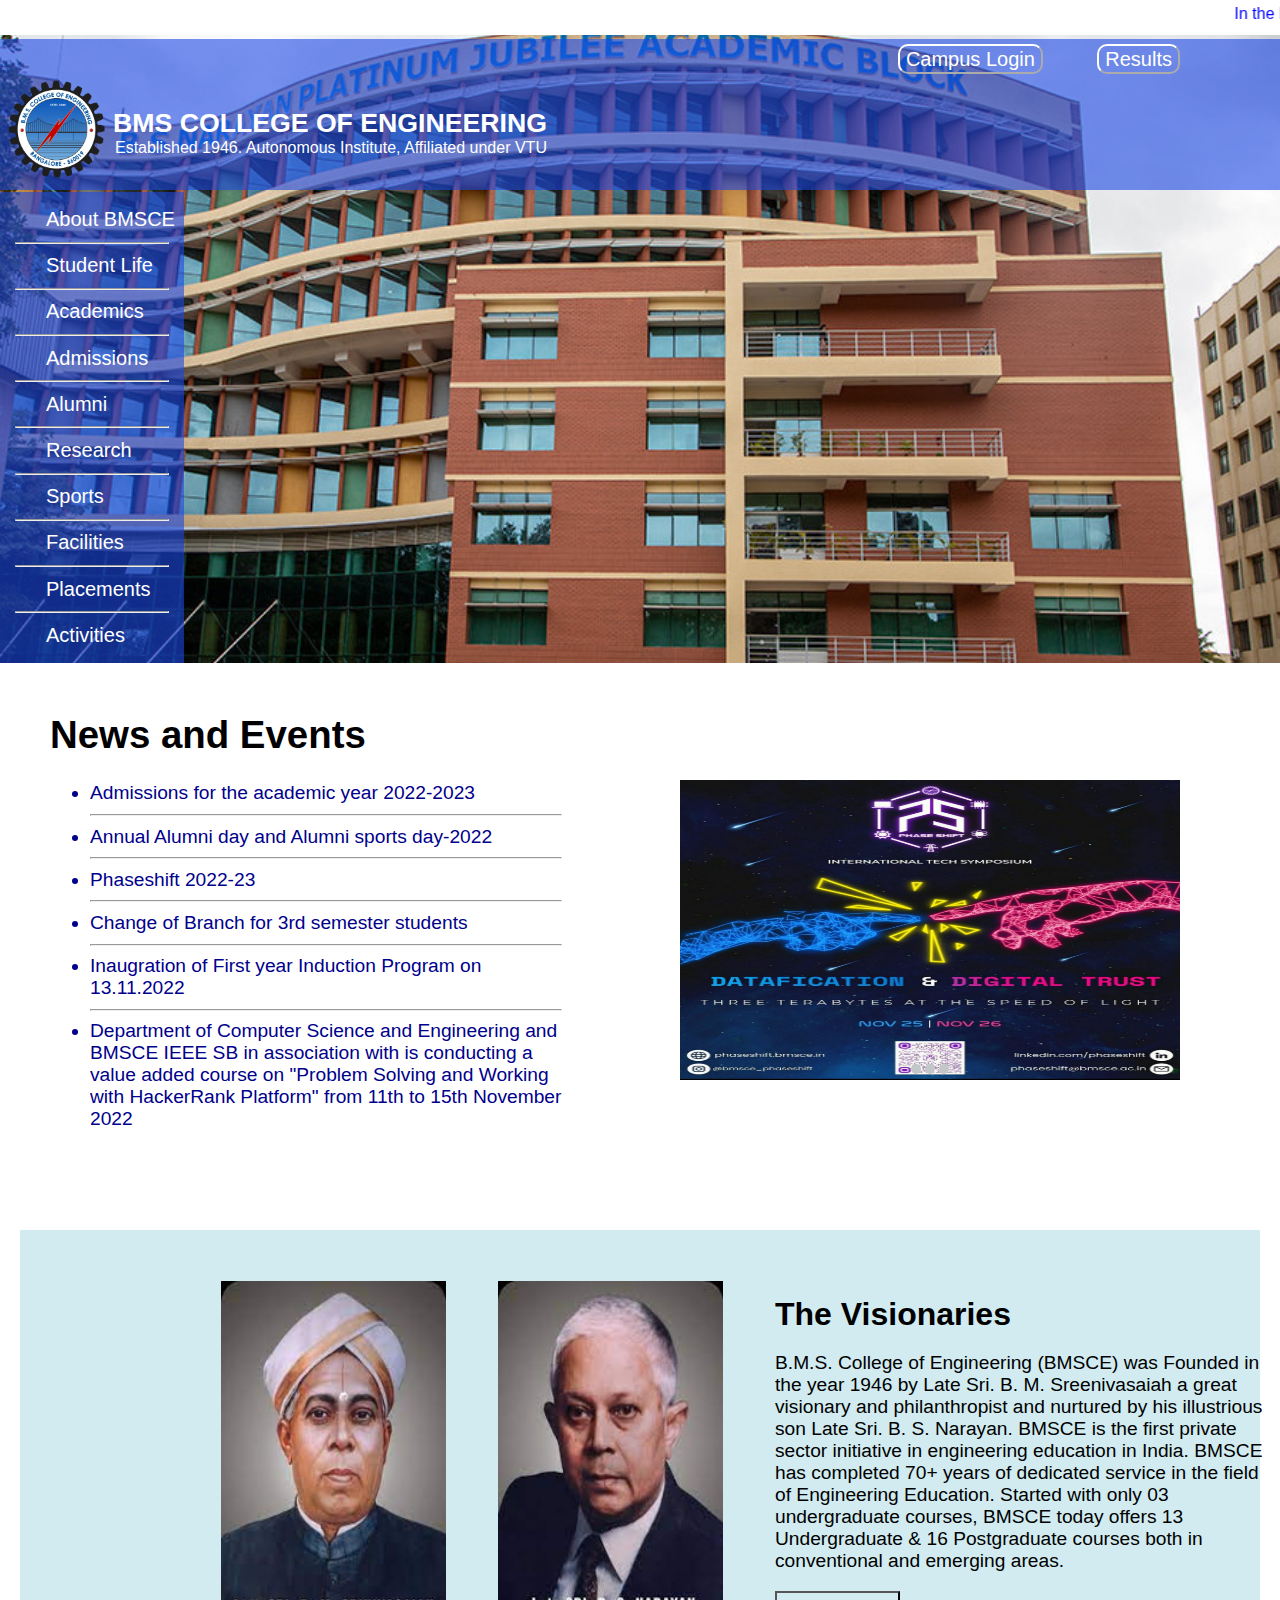
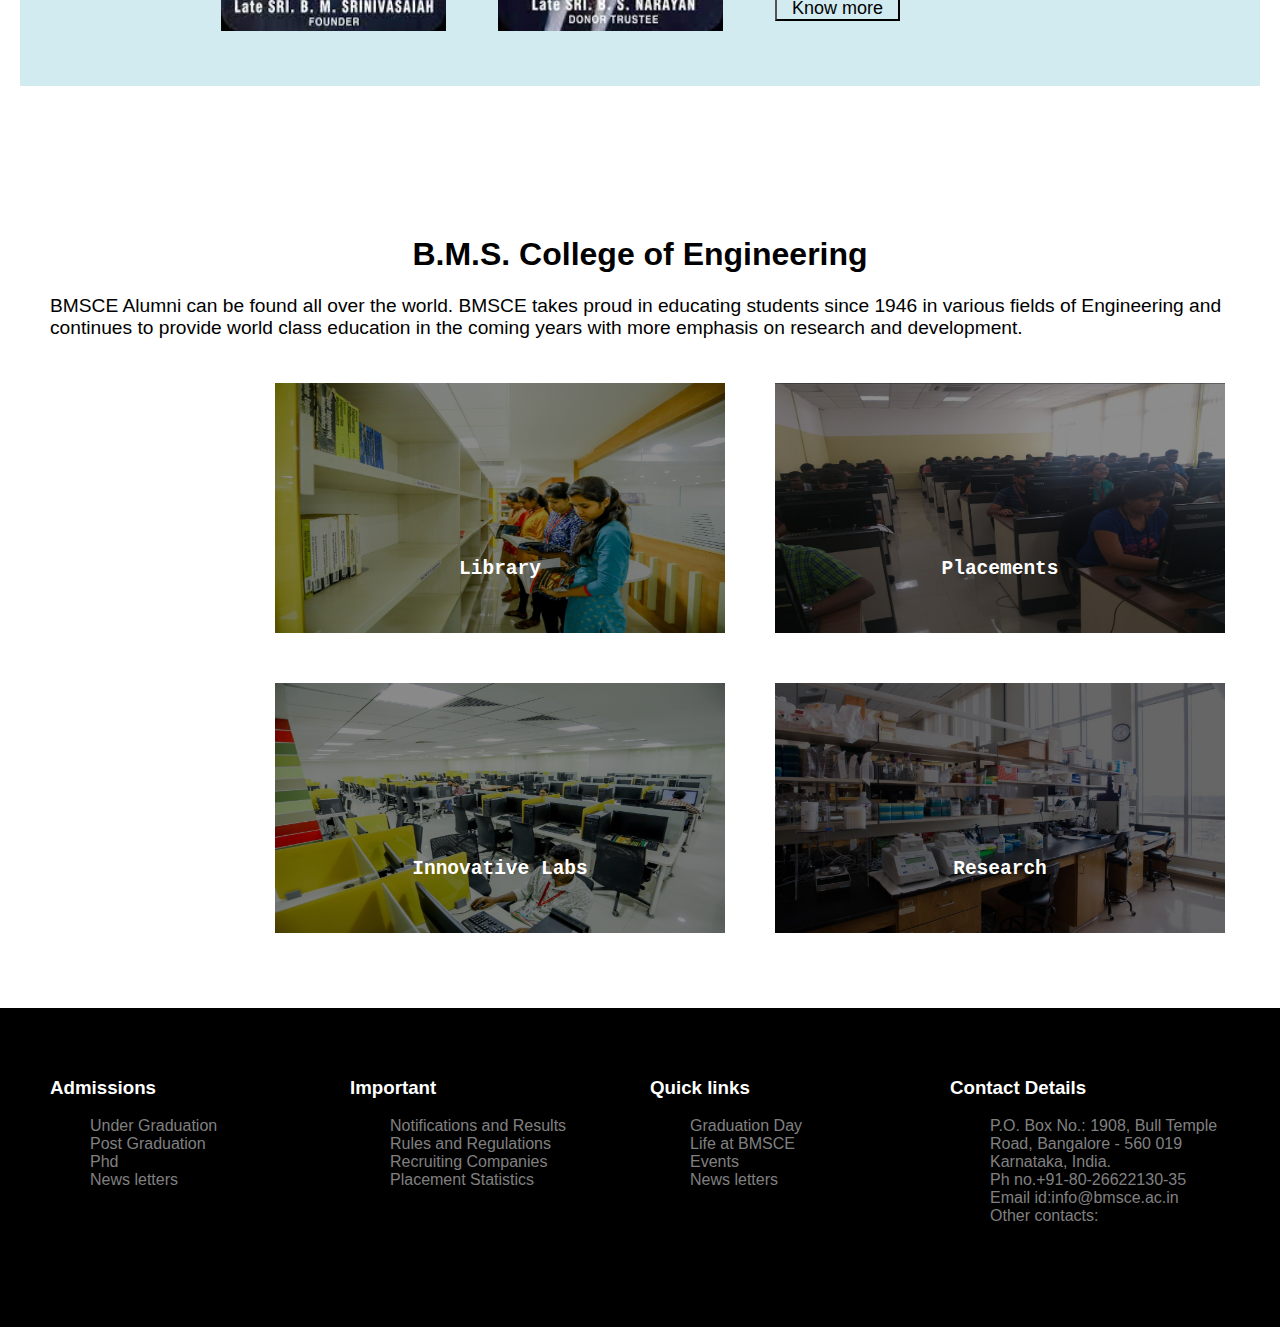
<file: index.html>
<!DOCTYPE html>
<html lang="en">

<head>
    <meta charset="UTF-8">
    <meta http-equiv="X-UA-Compatible" content="IE=edge">
    <meta name="viewport" content="width=device-width, initial-scale=1.0">
    <title>BMSCE</title>
    <link rel="stylesheet" href="home.css" />
    <link rel="icon" href="logo.png">
    <style>
        body {
            font-family: "Poppins", sans-serif;
            margin: 0;
            overflow-x: hidden;
        }
        a
        {
            color: black;
        }
    </style>
</head>

<body>
    <div class="main">
        <marquee style=" color:blue;height: 25px; width:100%;margin: 0px; background-color: white; padding: 5px;">In the
            National Institutional Ranking Framework(NIRF 2022) the Institution is
            ranked 83rd among top Engineering colleges in the country</marquee>
        <div class="logo">
           <a href="login.html"><button class="btn" type="button"> Campus Login</button></a> 
            <button class="btn" type="button" style="margin-right: 100px;">Results</button>

            <table cellspacing="5px">
                <tr>
                    <td>
                        <img src="logo.png" width="100px" height="100px" />
                    </td>
                    <td>
                        <b style="font-size:20pt ;">BMS COLLEGE OF ENGINEERING</b> <br />
                        Established 1946. Autonomous Institute, Affiliated under VTU
                    </td>
                </tr>
            </table>
        </div>
        <div class="navi">
            <div class="dropdown">
                <button class="drop">
                    About BMSCE
                </button>
                <div class="dropdown-content">
                    <a href="#">Governing Details</a>
                    <a href="#">Staff Details</a>
                    <a href="#">Executive Council</a>
                    <a href="#">Administration</a>
                    <a href="#">E Governance</a>
                    <a href="#">Governing Body</a>
                </div>
            </div>

            <hr />
            <div class="dropdown">
                <button class="drop">
                    Student Life
                </button>
                <div class="dropdown-content">
                    <a href="#">Clubs</a>
                    <a href="#">Co-curricular activities</a>
                    <a href="#">Hostel</a>
                </div>
            </div>
            <hr />
            <div class="dropdown">
                <button class="drop">
                    Academics
                </button>
                <div class="dropdown-content">
                    <a href="#">Computer Science and Engineering</a>
                    <a href="#">Information Science and Engineering</a>
                    <a href="#">Mechanical Engineering</a>
                    <a href="#">Civil Engineering</a>
                    <a href="#">Electrical and Electronics Engineering</a>
                    <a href="#">Electronics and Communication Engineering</a>
                    <a href="#">Machine Learning</a>
                    <a href="#">Chemical Engineering</a>
                </div>
            </div>
            <hr />
            <div class="dropdown">
                <button class="drop">
                    Admissions
                </button>
                <div class="dropdown-content">
                    <a href="instruct.html">Under graduate</a>
                    <a href="#">Post graduate</a>
                    <a href="#">Diploma</a>
                </div>
            </div>
            <hr />
            <div class="dropdown">
                <button class="drop">
                    Alumni
                </button>
                <div class="dropdown-content">
                    <a href="#">Network</a>
                    <a href="#">Achievements</a>
                </div>
            </div>
            <hr />
            <div class="dropdown">
                <button class="drop">
                    Research
                </button>
                <div class="dropdown-content">
                    <a href="#">R & D</a>
                    <a href="#">Staff</a>
                    <a href="#">Journal Publications</a>
                </div>
            </div>
            <hr />
            <div class="dropdown">
                <button class="drop">
                    Sports
                </button>
                <div class="dropdown-content">
                    <a href="#">Staff</a>
                    <a href="#">Achievements</a>
                    <a href="#">Events</a>
                </div>
            </div>
            <hr />
            <div class="dropdown">
                <button class="drop">
                    Facilities
                </button>
                <div class="dropdown-content">
                    <a href="#">Library</a>
                    <a href="#">Data centre</a>
                    <a href="#">Hospital</a>
                    <a href="https://krishn-maloo.github.io/weblabporj/">Hostel</a>
                    <a href="#">Counselling centre</a>
                </div>
            </div>
            <hr />
            <div class="dropdown">
                <button class="drop">
                    Placements
                </button>
                <div class="dropdown-content">
                    <a href="#">About</a>
                    <a href="#">Placement Training</a>
                    <a href="#">Placement Achivements</a>
                    <a href="#">Recruting Companies</a>
                    <a href="#">Gallery</a>
                    <a href="#">Statistics</a>
                </div>
            </div>
            <hr />
            <div class="dropdown">
                <button class="drop">
                    Activities

                </button>
                <div class="dropdown-content">
                    <a href="#">NSS</a>
                    <a href="#">NCC</a>
                    <a href="#">BMSCE IEEE</a>
                    <a href="#">Educational Videos</a>
                    <a href="#">Phase Shift</a>
                    <a href="#">UTSAV</a>
                </div>
            </div>
        </div>

    </div>
    <div class="news">
        <h1>News and Events</h1>
        <ul style="color:darkblue;">
            <li>
                <a href="instruct.html" class="links">
                    Admissions for the academic year 2022-2023
                </a>
                <hr />
            </li>
            <li>
                <a class="links">
                    Annual Alumni day and Alumni sports day-2022
                </a>
                <hr />
            </li>
            <li>
                <a href="https://phaseshift.bmsce.in" class="links">
                    Phaseshift 2022-23
                </a>
                <hr />
            </li>
            <li>
                <a class="links">
                    Change of Branch for 3rd semester students
                </a>
                <hr />
            </li>
            <li>
                <a class="links">
                    Inaugration of First year Induction Program on 13.11.2022
                </a>
                <hr />
            </li>
            <li>
                <a class="links">
                    Department of Computer Science and Engineering and BMSCE IEEE SB in association with is conducting a
                    value
                    added course on "Problem Solving and Working with HackerRank Platform" from 11th to 15th November
                    2022
                </a>

            </li>
        </ul>
    </div>
    
    <div class="slider">
        <span id="slide-1"></span>
        <span id="slide-2"></span>
        <span id="slide-3"></span>
        <div class="image-container">
          <img src="img3.jpeg" class="slide" width="500" height="300" />
          <img src="img2.jpeg" class="slide" width="500" height="300" />
          <img src="img1.jpeg" class="slide" width="500" height="300" />
        </div>
        <div class="buttons">
          <a href="#slide-1"></a>
          <a href="#slide-2"></a>
          <a href="#slide-3"></a>
        </div>
      </div>
  
    <div class="vision">
        <table cellspacing="50" class="tvision">
            <tr>
                <td>
                    <img src="download.jpg" height="350px" width="225px" />
                </td>
                <td>
                    <img src="bsn.jpg" height="350px" width="225px" />

                </td>
                <td>
                    <b style="font-size:xx-large ;">The Visionaries</b>
                    <p style="font-size: larger; width:500px; ">
                        B.M.S. College of Engineering (BMSCE) was Founded in the year 1946 by Late Sri. B. M.
                        Sreenivasaiah a great
                        visionary and philanthropist and nurtured by his illustrious son Late Sri. B. S. Narayan. BMSCE
                        is the first
                        private sector initiative in engineering education in India. BMSCE has completed 70+ years of
                        dedicated service
                        in the field of Engineering Education. Started with only 03 undergraduate courses, BMSCE today
                        offers 13
                        Undergraduate & 16 Postgraduate courses both in conventional and emerging areas.
                    </p>
                    <button
                        style="background-color: transparent; width: 125px; height: 30px; padding: 5px; font-size: large;">Know
                        more</button>
                </td>
            </tr>
        </table>

    </div>
    <div class="menu">
        <h1 style="text-align:center ;">
            B.M.S. College of Engineering
        </h1>
        <p style="font-size:larger ;">
            BMSCE Alumni can be found all over the world. BMSCE takes proud in educating students since 1946 in various
            fields of Engineering and continues to provide world class education in the coming years with more emphasis
            on research and development.
        </p>
        <div class="wrap">

            <div id="lib" class="tabs">
                    <h2>Library</h2>
            </div>

            <div id="place" class="tabs">
                <h2>Placements</h2>
            </div>
            <div id="lab" class="tabs">
                <h2>
                    Innovative Labs
                </h2>
            </div>
            <div id="research" class="tabs">
                <h2>
                    Research
                </h2>
            </div>
        </div>

    </div>
    <footer class="foot">
        <div>
            <h3>Admissions</h3>
            <ul class="nobull">
                <li>
                    Under Graduation
                </li>
                <li>
                    Post Graduation
                </li>
                <li>
                    Phd
                </li>
                <li>
                    News letters
                </li>
            </ul>
        </div>
        <div>
            <h3>Important</h3>
            <ul class="nobull">
                <li>
                    Notifications and Results
                </li>
                <li>
                    Rules and Regulations
                </li>
                <li>
                    Recruiting Companies
                </li>
                <li>
                    Placement Statistics
                </li>
            </ul>
        </div>
        <div>
            <h3>Quick links</h3>
            <ul class="nobull">
                <li>
                    Graduation Day
                </li>
                <li>
                    Life at BMSCE
                </li>
                <li>
                    Events
                </li>
                <li>
                    News letters
                </li>
            </ul>
        </div>
        <div>
            <h3>Contact Details</h3>
            <ul class="nobull">
                <li>
                    <a href="https://www.google.com/maps/place/BMS+College+of+Engineering/@12.9410122,77.5633371,17z/data=!3m1!4b1!4m5!3m4!1s0x3bae158b11e34d2f:0x5f4adbdbab8bd80f!8m2!3d12.9410122!4d77.5655258?hl=en-GB"
                        style="color:gray">P.O.
                        Box No.: 1908, Bull Temple Road,
                        Bangalore - 560 019
                        Karnataka, India.</a>
                </li>
                <li>
                    Ph no.+91-80-26622130-35
                </li>
                <li>
                    Email id:<a href="mailto:info@bmsce.ac.in" style="color: gray;">info@bmsce.ac.in </a>
                </li>
                <li>
                    Other contacts: <br />
                    <A>Facebook</A><br />
                    <a>LinkedIn</a><br />

                </li>
            </ul>
        </div>

    </footer>
</body>

</html>
</file>
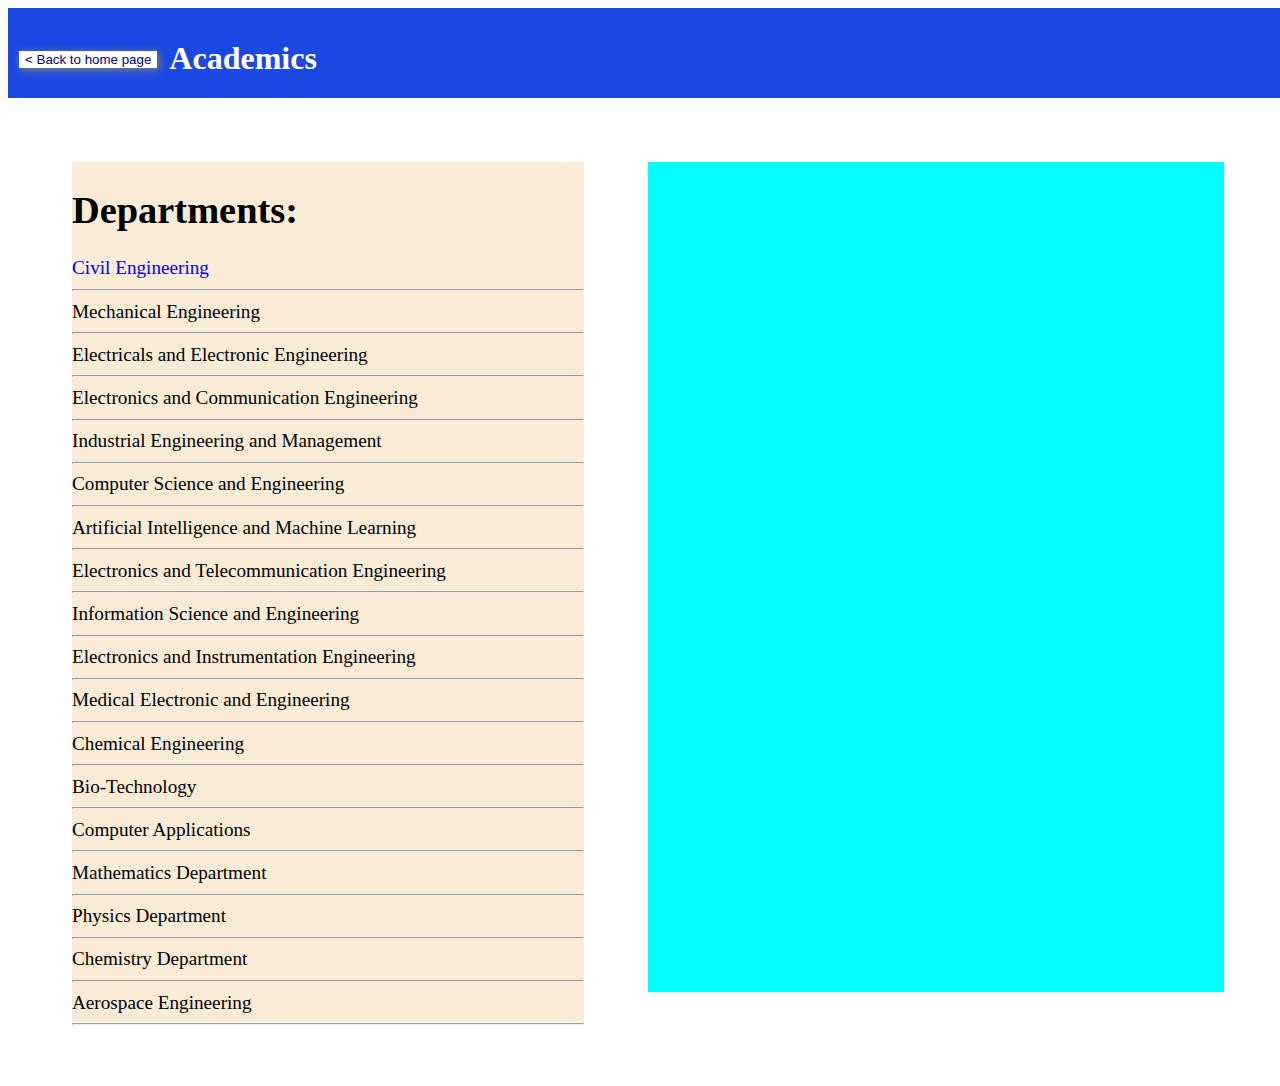
<file: academics.html>
<!DOCTYPE html>
<html lang="en">
<head>
    <meta charset="UTF-8">
    <meta http-equiv="X-UA-Compatible" content="IE=edge">
    <meta name="viewport" content="width=device-width, initial-scale=1.0">
    <title>Academics</title>
    <style>
        html
        {
            width: 100%;
            height: 100%;
        }
        body
        {
            width: 100%;
            height: 100%;
            overflow-x: hidden;
        }
        .navi
        {
            background-color: #1b47e4;
            height: 10%;
            color: white;
            
        }
        .btn
        {
            background-color: white;
            color:navy;
            border-style: none;
            box-shadow: 2px 2px 10px gray;
        }
        .parent
        {
            display: flex;
        }
        .dept
        {
            margin: 5% 0% 5% 5%;
            width:45%;
            height: 860px;
            flex: 1;
            background-color: antiquewhite;
            font-size: larger;

        }
        a
        {
            text-decoration: none;
        }
        .deptimg
        {
            margin: 5%;
            width: 45%;
            height: 830px;
            float: left;
            background-color: aqua;
        }
        
    </style>
</head>
<body>
    <div class="navi">
        <table cellspacing="10">
            <tr>
                <td>
                    <button type="button" class="btn"> < Back to home page</button>
                </td>
                <td>
                    <h1>
                        Academics
                    </h1>
                </td>
            </tr>
        </table>
    
    </div>
    <div class="parent">
        <div class="dept">
            <h1>Departments:</h1>
            <a href="https://bmsce.ac.in/home/Civil-Engineering-About">
                Civil Engineering
            </a><hr/>
            <a>
                Mechanical Engineering
            </a><hr/>
            <a>
                Electricals and Electronic Engineering
            </a><hr/>
            <a>
                Electronics and Communication Engineering
            </a><hr/>
            <a>
                Industrial Engineering and Management
            </a><hr/>
            <a>
                Computer Science and Engineering
            </a><hr/>
            <a>
                Artificial Intelligence and Machine Learning
            </a><hr/>
            <a>
                Electronics and Telecommunication Engineering
            </a><hr/>
            <a>
                Information Science and Engineering
            </a><hr/>
            <a>
                Electronics and Instrumentation Engineering
            </a><hr/>
            <a>
                Medical Electronic and Engineering
            </a><hr/>
            <a>
                Chemical Engineering
            </a><hr/>
            <a>
                Bio-Technology
            </a><hr/>
            <a>
                Computer Applications
            </a><hr/>
            <a>
                Mathematics Department
            </a><hr/>
            <a>
                Physics Department
            </a><hr/>
            <a>
                Chemistry Department
            </a><hr/>
            <a>
                Aerospace Engineering
            </a><hr/>
    
        </div>
    <div class="deptimg">
           
    </div>
   
</body>
</html>
</file>
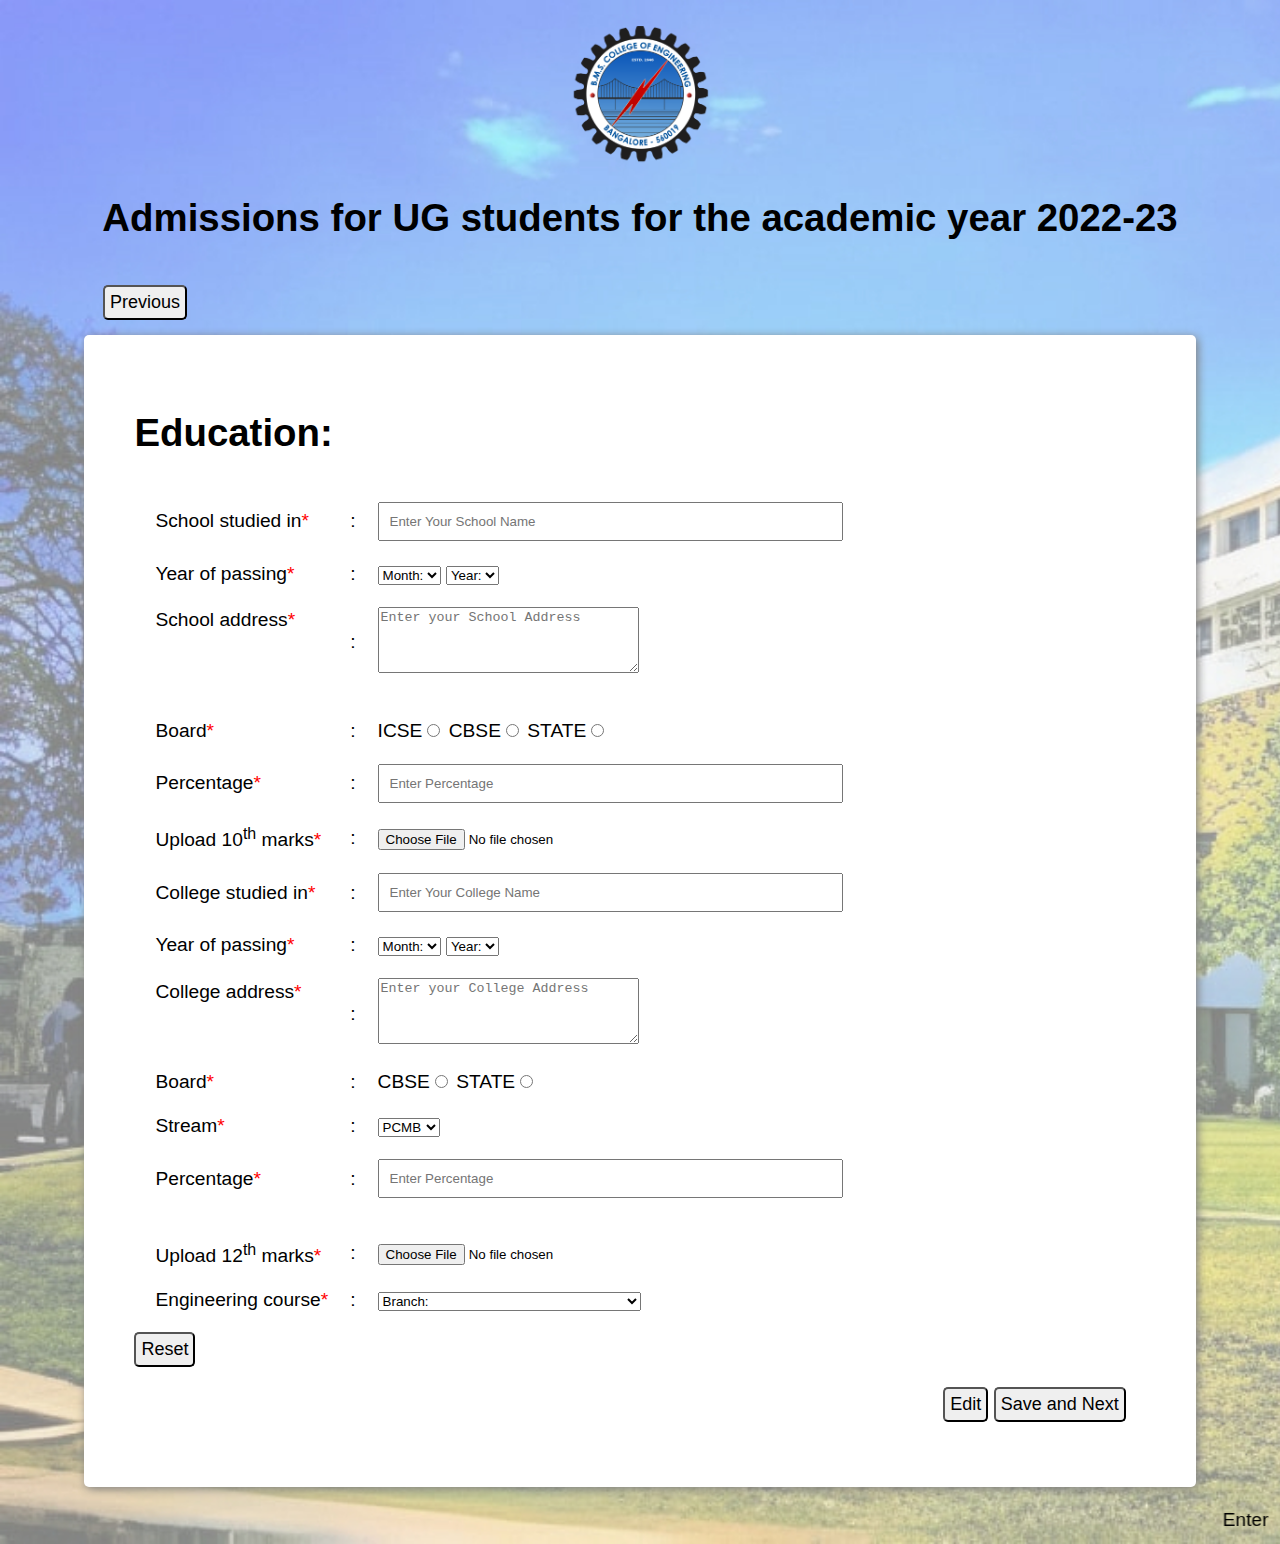
<file: education.html>
<!doctype html>
<html lang="en">

<head>
    
    <meta charset="UTF-8">
    <meta http-equiv="X-UA-Compatible" content="IE=edge">
    <meta name="viewport" content="width=device-width, initial-scale=1.0">
    <title>Student Application Form</title>
    <link rel="stylesheet" href="stylesd.css">
    <style>
        body {
            background-color: #d4f1f4;
            font-size: larger;
            background-image: url("col.jpeg");
            font-size: larger;
            background-repeat: no-repeat;
            background-size: cover;
            font-family: "Poppins", sans-serif;
            overflow-x: hidden;
        }
    </style>
    <script>
        function validateform()
        {
            var sclper=parseInt(document.pform.sclper.value);
            var colper=parseInt(document.pform.colper.value);
            if(sclper<35 || sclper>100)
            {  
                alert("Percentage: Enter a valid percentage");  
                return false;  
            } 
            else if(colper<35 || colper>100)
            {  
                alert("Percentage: Enter a valid percentage");  
                return false;  
            }  
            
                
        }
    </script>
</head>

<body>
    <div class="adm">
        <img src="logo.png" width="140px" height="140px" />
    </div>

    <a name="edit"><h1 style="text-align: center;">Admissions for UG students for the academic year 2022-23</h1></a>
    </div>
    <div class="btn_pre">
        <a href="personaldetails.html">
            <button type="button" class="b">Previous</button>
        </a>
    </div>
    <div class="pd">
        <h1 style="text-align: left;">Education:</h1>
        <div class="formm" class="required">
        <form name="pform" method="post"action="Misc2.html"onsubmit="return validateform()">
            <table cellspacing="20px">

                <tr>
                    <td><label class="required">School studied in</label></td>
                    <td>:</td>
                    <td><input type="text"  placeholder="Enter Your School Name" name="sclname" maxlength="50" size="50"required></td>
                    </td>
                </tr>
                <tr>
                    <td><label class="required">Year of passing</label></td>
                    <td>:</td>
                    <td>
                        <select name="Month" id="Month" required>
                            <option value="-1">Month:</option>
                            <option value="January">Jan</option>
                            <option value="February">Feb</option>
                            <option value="March">Mar</option>
                            <option value="April">Apr</option> 
                            <option value="May">May</option>
                            <option value="June">Jun</option>
                            <option value="July">Jul</option>
                            <option value="August">Aug</option>
                            <option value="September">Sep</option>
                            <option value="October">Oct</option>
                            <option value="November">Nov</option>
                            <option value="December">Dec</option>
                        </select>

                        <select name="Year" id="Year" required>
                            <option value="-1">Year:</option>
                            <option value="2010">2010</option>
                            <option value="2011">2011</option>
                            <option value="2012">2012</option>
                            <option value="2013">2013</option>
                            <option value="2014">2014</option>
                            <option value="2015">2015</option>
                            <option value="2016">2016</option>
                            <option value="2017">2017</option>
                            <option value="2018">2018</option>
                            <option value="2019">2019</option>
                            <option value="2020">2020</option>
                            <option value="2021">2021</option>
                        </select>
                    </td>
                </tr>
                <tr>
                    <td><label class="required">School address</label><br /><br /><br /></td>
                    <td>:</td>
                    <td><textarea name="Address"placeholder="Enter your School Address" rows="4" cols="30" required></textarea>
                </tr>
                <tr>
                <tr>
                    <td><label class="required">Board</label></td>
                    <td>:</td>
                    <td>ICSE<input type="radio" name="Board" value="ICSE" required/>
                        CBSE<input type="radio" name="Board" value="CBSE" required/>
                        STATE<input type="radio" name="Board" value="STATE" required/>
                    </td>
                </tr>
                <tr>
                    <td><label class="required">Percentage</label></td>
                    <td>:</td>
                    <td>
                        <input type="text" name="sclper" placeholder="Enter Percentage" maxlength="4" required/>
                        
                    </td>
                </tr>
                <tr>
                    <td><label class="required">Upload 10<sup>th</sup> marks</label></td>
                    <td>:</td>
                    <td>
                        <input type="File" accept=".pdf" required></td>
                    </td>
                    </td>
                </tr>
                <td><label class="required">College studied in</label></td>
                <td>:</td>
                <td><input type="text"  placeholder="Enter Your College Name" name="colname" maxlength="50" size="50"required></td>
                </td>
                </tr>
                <tr>
                    <td><label class="required">Year of passing</label></td>
                    <td>:</td>
                    <td>
                        <select name="Month" id="Month" required>
                            <option value="-1">Month:</option>
                            <option value="January">Jan</option>
                            <option value="February">Feb</option>
                            <option value="March">Mar</option>
                            <option value="April">Apr</option>
                            <option value="May">May</option>
                            <option value="June">Jun</option>
                            <option value="July">Jul</option>
                            <option value="August">Aug</option>
                            <option value="September">Sep</option>
                            <option value="October">Oct</option>
                            <option value="November">Nov</option>
                            <option value="December">Dec</option>
                        </select>

                        <select name="Year" id="Year" required>
                            <option value="-1">Year:</option>
                            <option value="2010">2010</option>
                            <option value="2011">2011</option>
                            <option value="2012">2012</option>
                            <option value="2013">2013</option>
                            <option value="2014">2014</option>
                            <option value="2015">2015</option>
                            <option value="2016">2016</option>
                            <option value="2017">2017</option>
                            <option value="2018">2018</option>
                            <option value="2019">2019</option>
                            <option value="2020">2020</option>
                            <option value="2021">2021</option>
                        </select>
                    </td>
                </tr>
                <tr>
                    <td><label class="required">College address</label><br /><br /><br /></td>
                    <td>:</td>
                    <td><textarea name="Address" placeholder="Enter your College Address" rows="4" cols="30" required></textarea></td>
                </tr>

                <tr>
                    <td><label class="required">Board</label></td>
                    <td>:</td>
                    <td>
                        CBSE<input type="radio" name="Board" value="CBSE" required/>
                        STATE<input type="radio" name="Board" value="STATE" required/>
                    </td>
                </tr>
                <tr>
                    <td><label class="required">Stream</label></td>
                    <td>:</td>
                    <td>
                        <select name="Stream" id="Stream" required>
                            <option value="PCMB">PCMB</option>
                            <option value="PCMC">PCMC</option>
                            <option value="PCME">PCME</option>
                <tr>
                    <td><label class="required">Percentage</label></td>
                    <td>:</td>
                    <td>
                        <input type="text"  name="colper" placeholder="Enter Percentage" maxlength="4" required/>
                        </td>
                    </td>
                </tr>
                <tr>
                <tr>
                    <td><label class="required">Upload 12<sup>th</sup> marks</label></td>
                    <td>:</td>
                    <td>
                        <input type="File" accept=".pdf" required></td>
                    </td>
                    </td>
                </tr>
                <td><label class="required">Engineering course</label></td>
                <td>:</td>
                <td>
                    <select name="Course" id="Course" required> 
                        <option value="-1">Branch:</option>
                        <option value="Civil Engineering">Civil</option>
                        <option value="Mechanical Engineering">Mechanical</option>
                        <option value="Electrical & Electronics Engineering">Electrical & Electronics</option>
                        <option value="Electronics & Communication Engineering">Electronics & Communication</option>
                        <option value="Industrial Engineering & Management">Industrial</option>
                        <option value="Computer Science & Engineering">Computer Science</option>
                        <option value="Electronics & Telecommunication Engineering">Electronics & Telecommunication
                        </option>
                        <option value="Information Science & Engineering">Information Science</option>
                        <option value="Electronics & Instrumentation Engineering">Electronics & Instrumentation</option>
                        <option value="Medical Electronics Engineering">Medical Electronics</option>
                        <option value="Bio Technology">Bio Technology</option>
                        <option value="Chemical Engineering">Chemical</option>
                        <option value="Aerospace Engineering">Aerospace</option>
                        <option value="Artificial Intelligence & Machine Learning">Artificial Intelligence & Machine
                            Learning</option>
                    </select>
            </table>
            <input type="reset" value="Reset" class="b"/>
            <div class="btn">
                <a href="#edit"><button type="button" class="b">Edit</button></a>
                <button type="submit" class="b">Save and Next</button>
        
            </div>
        </form>
    </div>
</div>
    <br/>

    <marquee class="color :black;">Enter the details in uppercase and fields marked as <font color="red">*</font> are mandatory
    </marquee>
</body>

</html>
</file>
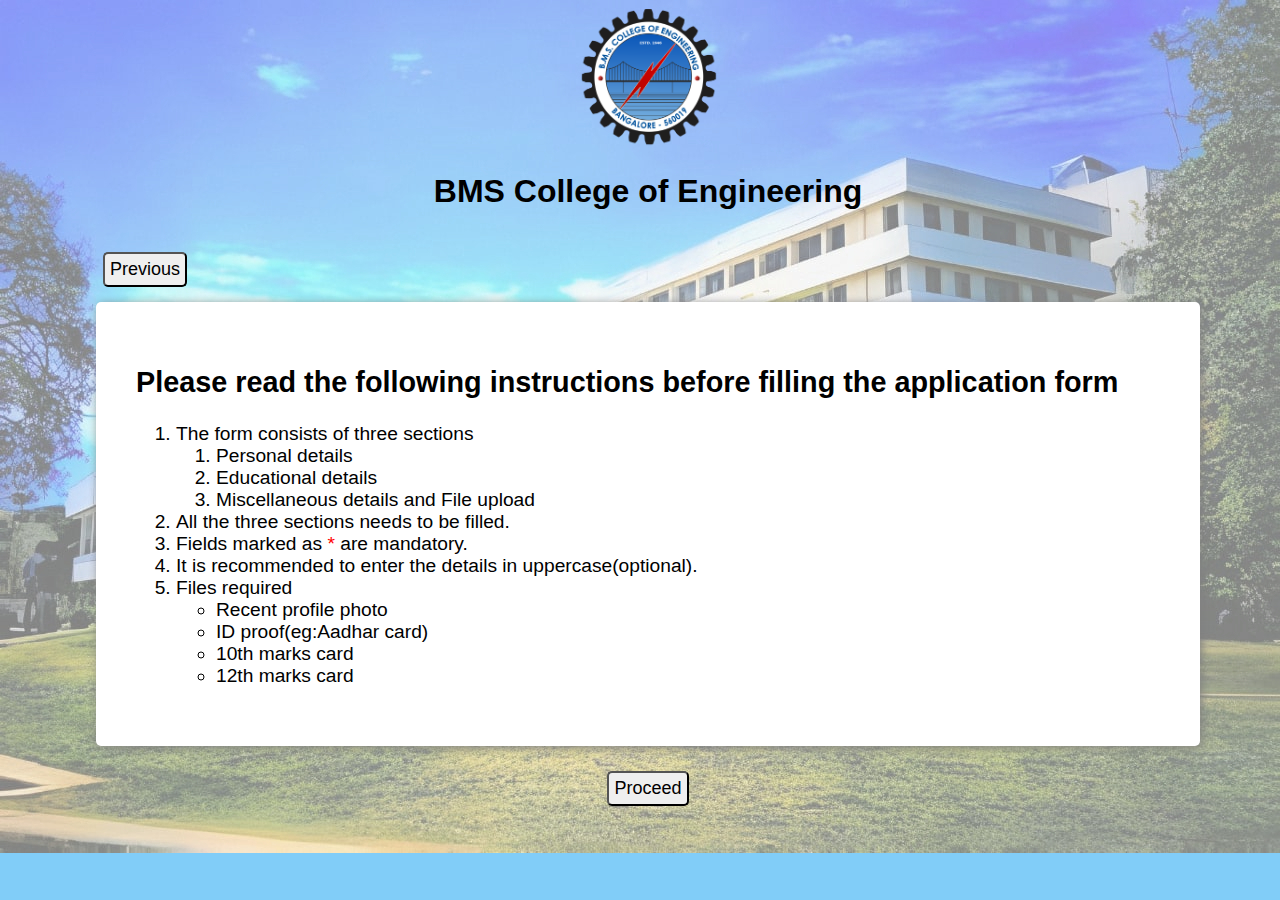
<file: instruct.html>
<!DOCTYPE html>
<html lang="en">
<head>
    <meta charset="UTF-8">
    <meta http-equiv="X-UA-Compatible" content="IE=edge">
    <meta name="viewport" content="width=device-width, initial-scale=1.0">
    <title>Instructions</title>
    <link rel="icon" href="logo.png">
    <style>
        body{
            width: 100%;
            height: 100%;
            background-color: #81cdf8;
            background-image: url("col.jpeg");
            background-repeat: no-repeat;
            background-size: cover;
            font-family: "Poppins",sans-serif;
            overflow-x: hidden;
        }
        .top
        {
            text-align: center;
        }
        .in
        {
            width:80%;
            background-color: white;
            font-size: larger;
            box-shadow: 2px 2px 10px gray;
            margin:auto;
            align-items: center;
            padding:40px;
            border-radius: 5px;

        }
        .btn_pre
        {
            margin-left: 75px;
            width: 350px;
            height: 30px;
            padding: 20px;
            padding-right: 80%;
        }
        .b{
            font-size: large;
            padding: 5px;
            border-radius: 5px;
        }
    </style>
</head>
<body>
    <div class="top">
        <img src="logo.png" width="140px" height="140px"/>
        <h1>BMS College of Engineering</h1>
    </div>
    <div class="btn_pre" class="b">
        <a href="index.html">
            <button type="button" class="b">Previous</button>
        </a>
    </div>
   
    <div class="in">
        <h2>
            Please read the following instructions before filling the application form
        </h2>
        <ol>
            <li>
                The form consists of three sections <ol>
                    <li>
                        Personal details
                    </li>
                    <li>
                        Educational details
                    </li>
                    <li>
                        Miscellaneous details and File upload
                    </li>
                </ol>
            </li>
            <li>
                All the three sections needs to be filled.
            </li>
            <li>
                Fields marked as <font color="red">*</font> are mandatory.
            </li>
            <li>
                It is recommended to enter the details in uppercase(optional).
            </li>
            <li>
                Files required <ul>
                    <li>
                       Recent profile photo
                    </li>
                    <li>
                        ID proof(eg:Aadhar card)
                    </li>
                    <li>
                        10th marks card
                    </li>
                    <li>
                        12th marks card
                    </li>
                </ul>
            </li>
        </ol>
    </div>
   <div style="text-align: center; margin-top: 25px; ">
        <a href="personaldetails.html"><button type="button"  class="b">Proceed</button></a>
   </div>
</body>
</html>
</file>
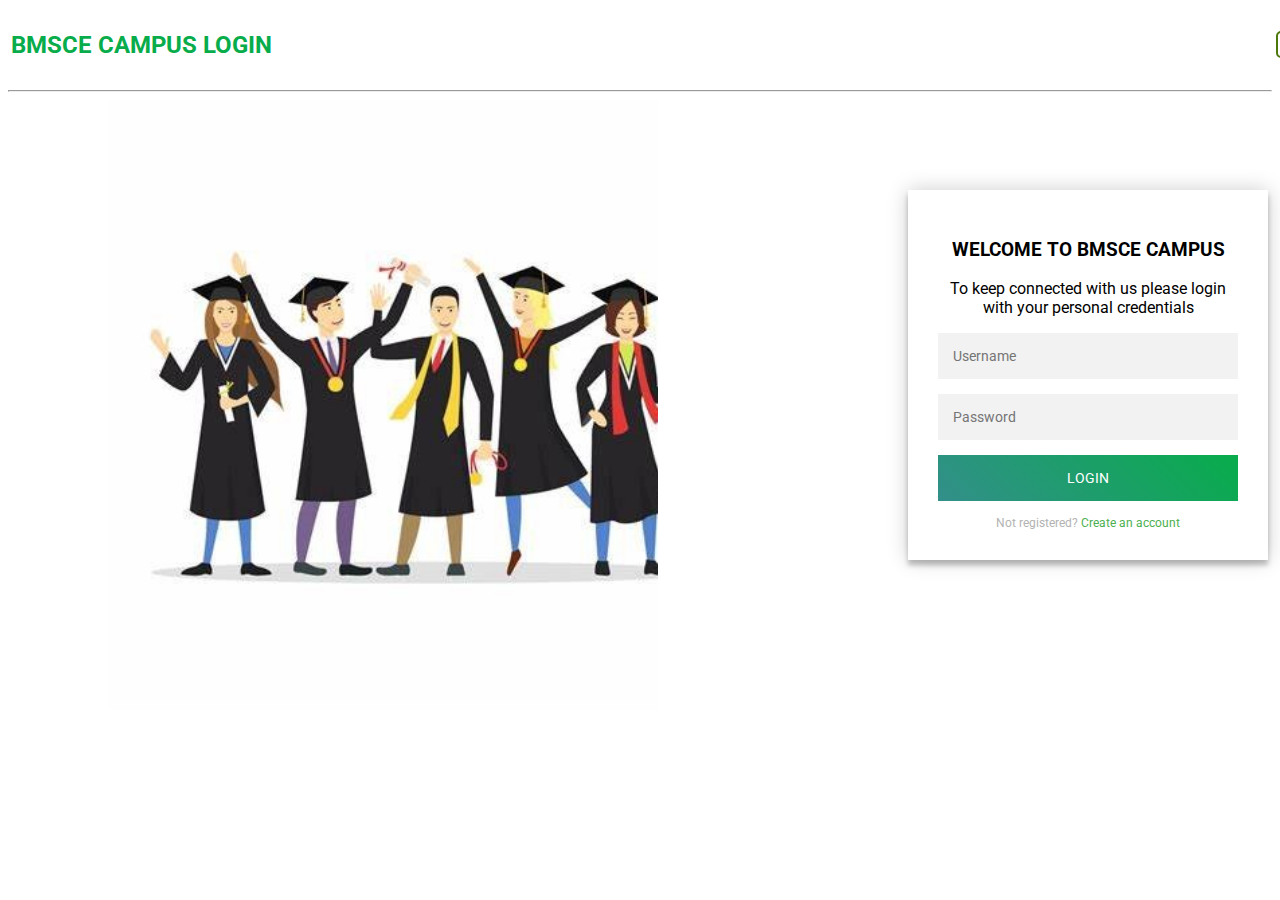
<file: login.html>
<!DOCTYPE html>
<html lang="en">

<head>
  <meta charset="UTF-8">
  <meta http-equiv="X-UA-Compatible" content="IE=edge">
  <meta name="viewport" content="width=device-width, initial-scale=1.0">
  <title>Login</title>
  <link rel="stylesheet" href="login1.css" />
  <link rel="icon" href="logo.png">
  <style>
    body
    {
      overflow-y: hidden;
    }
  </style>
</head>

<body>
  <div class="head">
    <table>
      <tr>
        <td>
          <h2>BMSCE CAMPUS LOGIN</h2>
        </td>
        <td>
          <a href="index.html"><button type="button" class="home" style="background-color:transparent;font-size: large;border-style:solid;border-radius: 5px;
            border-color:rgb(77,120,12);color:rgb(77, 120, 12);position: relative; left:800px; ">Home
             page</button></a>
        </td>
      </tr>
    </table>


  </div>
  <hr>
  <div class="wrapp">
    <div class="log">
    </div>


    <div class="login-page">
      <div class="form">
        <div class="login">
          <div class="login-header">
            <h3>WELCOME TO BMSCE CAMPUS</h3>
            <p>To keep connected with us please login with your personal credentials</p>
          </div>
        </div>
        <form class="login-form">
          <input type="text" placeholder="Username" />
          <input type="password" placeholder="Password" />
          <button>login</button>
          <p class="message">Not registered? <a href="#">Create an account</a></p>
        </form>
      </div>
    </div>

  </div>

</body>

</html>
</file>
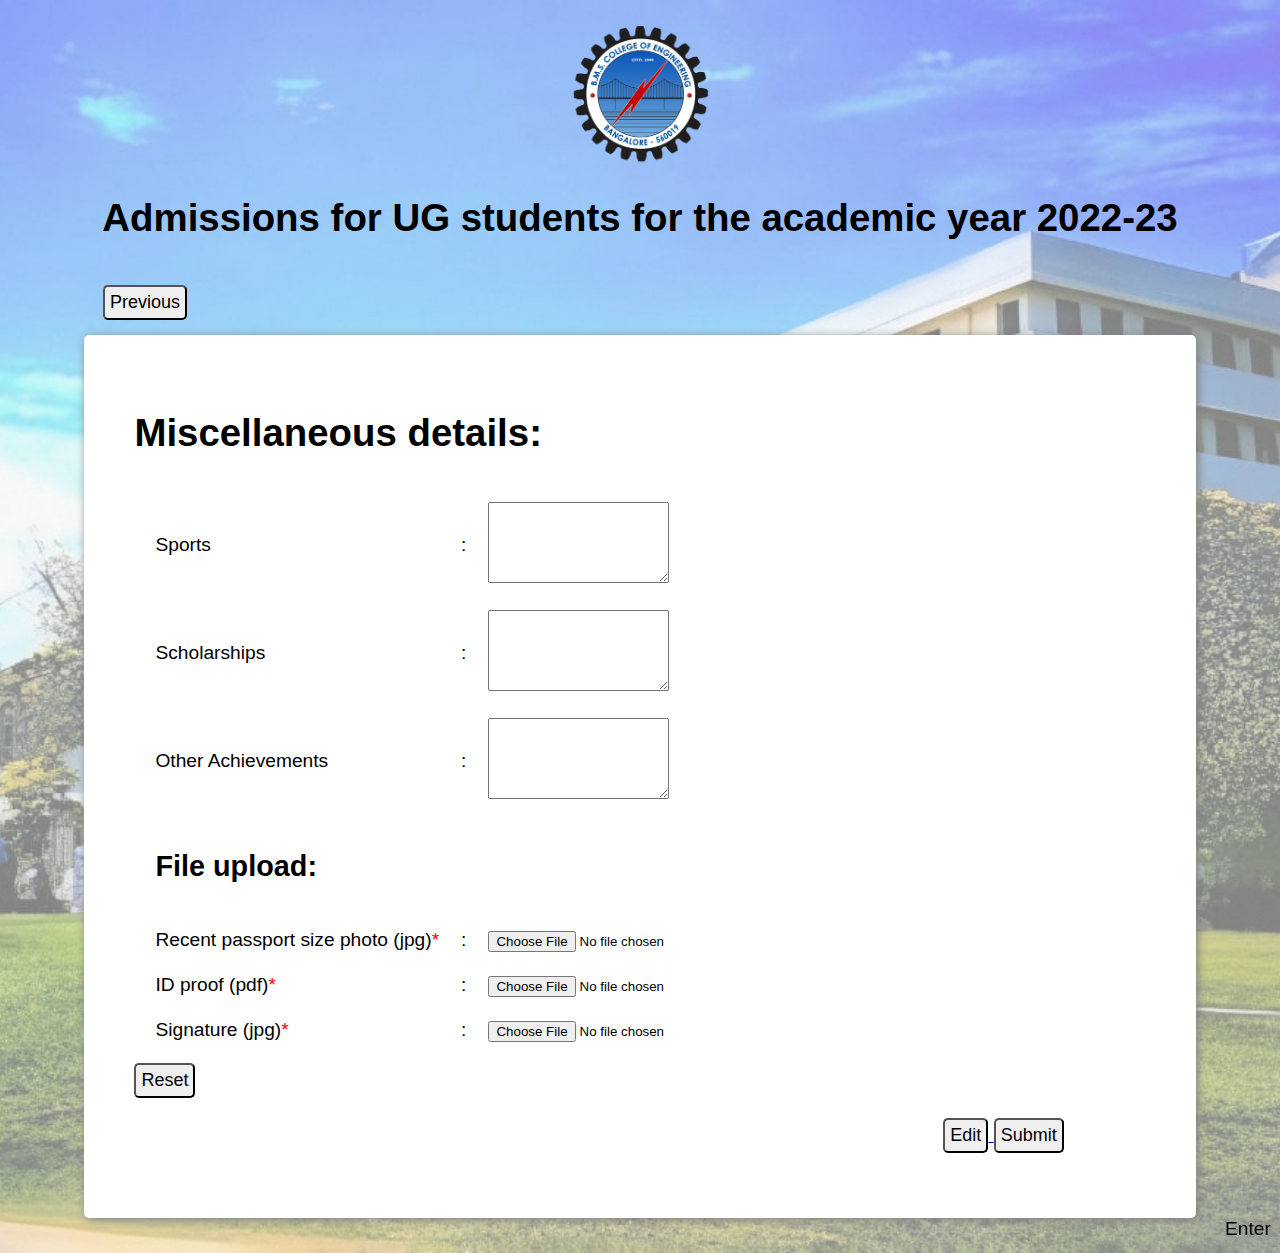
<file: Misc2.html>
<!DOCTYPE html>
<html lang="en">
<head>
    <meta charset="UTF-8">
    <meta http-equiv="X-UA-Compatible" content="IE=edge">
    <meta name="viewport" content="width=device-width, initial-scale=1.0">
    <title>Micellaneous Details</title>
    <link rel="stylesheet" href="stylesd.css"/>
    <link rel="icon" href="logo.png">
    <style>
        body{
            background-color: #d4f1f4;
            background-image: url("col.jpeg");
            background-repeat: no-repeat;
            font-size: larger;
            background-size: cover;
            background-position: center;
            background-position: fixed;
            font-family: "Poppins", sans-serif;
            overflow-x: hidden;
        }
    </style>
</head>
<body>
    <div class="adm">
        <img src="logo.png" width="140px" height="140px"/>
        <h1>
            <a name="edit">Admissions for UG students for the academic year 2022-23</a>
        </h1>
    </div>
    <div class="btn_pre">
        <a href="education.html">
            <button type="button" class="b">Previous</button>
        </a>
    </div>
    <div class="pd">
        <h1 style="text-align: left;">Miscellaneous details:</h1>
        <div class="formm" class="required">
        <form action="success.html" method="post">
        <table cellspacing="20px">
        <tr>
            <td><label>Sports</label></td><td>:</td>
            <td><textarea name="Sports" rows="5" columns="30"></textarea></td>
        </tr>
        <tr>
            <td><label>Scholarships</label></td><td>:</td>
            <td><textarea name="SCHOLARSHIPS" rows="5" columns="30"></textarea></td>
        </tr>
        <tr>
            <td><label>Other Achievements</label></td><td>:</td>
            <td><textarea name="OTHER ACHIEVEMENTS" rows="5" columns="30"></textarea></td>
        </tr>
        <tr>
            <td><h2>File upload:</h2></td>
        </tr>
        <tr>
            <td><label class="required">Recent passport size photo (jpg)</label></td><td>:</td>
            <td><input type="File" accept=".jpg" required></td>
        </tr>
        <tr>
            <td><label class="required">ID proof (pdf)</label></td><td>:</td>
            <td><input type="File" accept=".pdf" required></td>
        </tr>
       
        <tr>
            <td><label class="required">Signature (jpg)</label></td><td>:</td>
            <td><input type="File" accept=".jpg" required></td>
        </tr>
        </table>
        <input type="reset" value="Reset" class="b"/>
        </form>
        </div>
        <div class="btn">
            <a href="#edit">
                <button type="button" class="b">Edit</button>
            </a>
            <a href="success.html">
                <button type="submit" class="b">Submit</button> 
            </a>
        </div>
    </div>        

<marquee style="color: black;">
    Enter the details in uppercase and fields marked as <font color="red">*</font> are mandatory
</marquee>
</body>
</html>
</file>
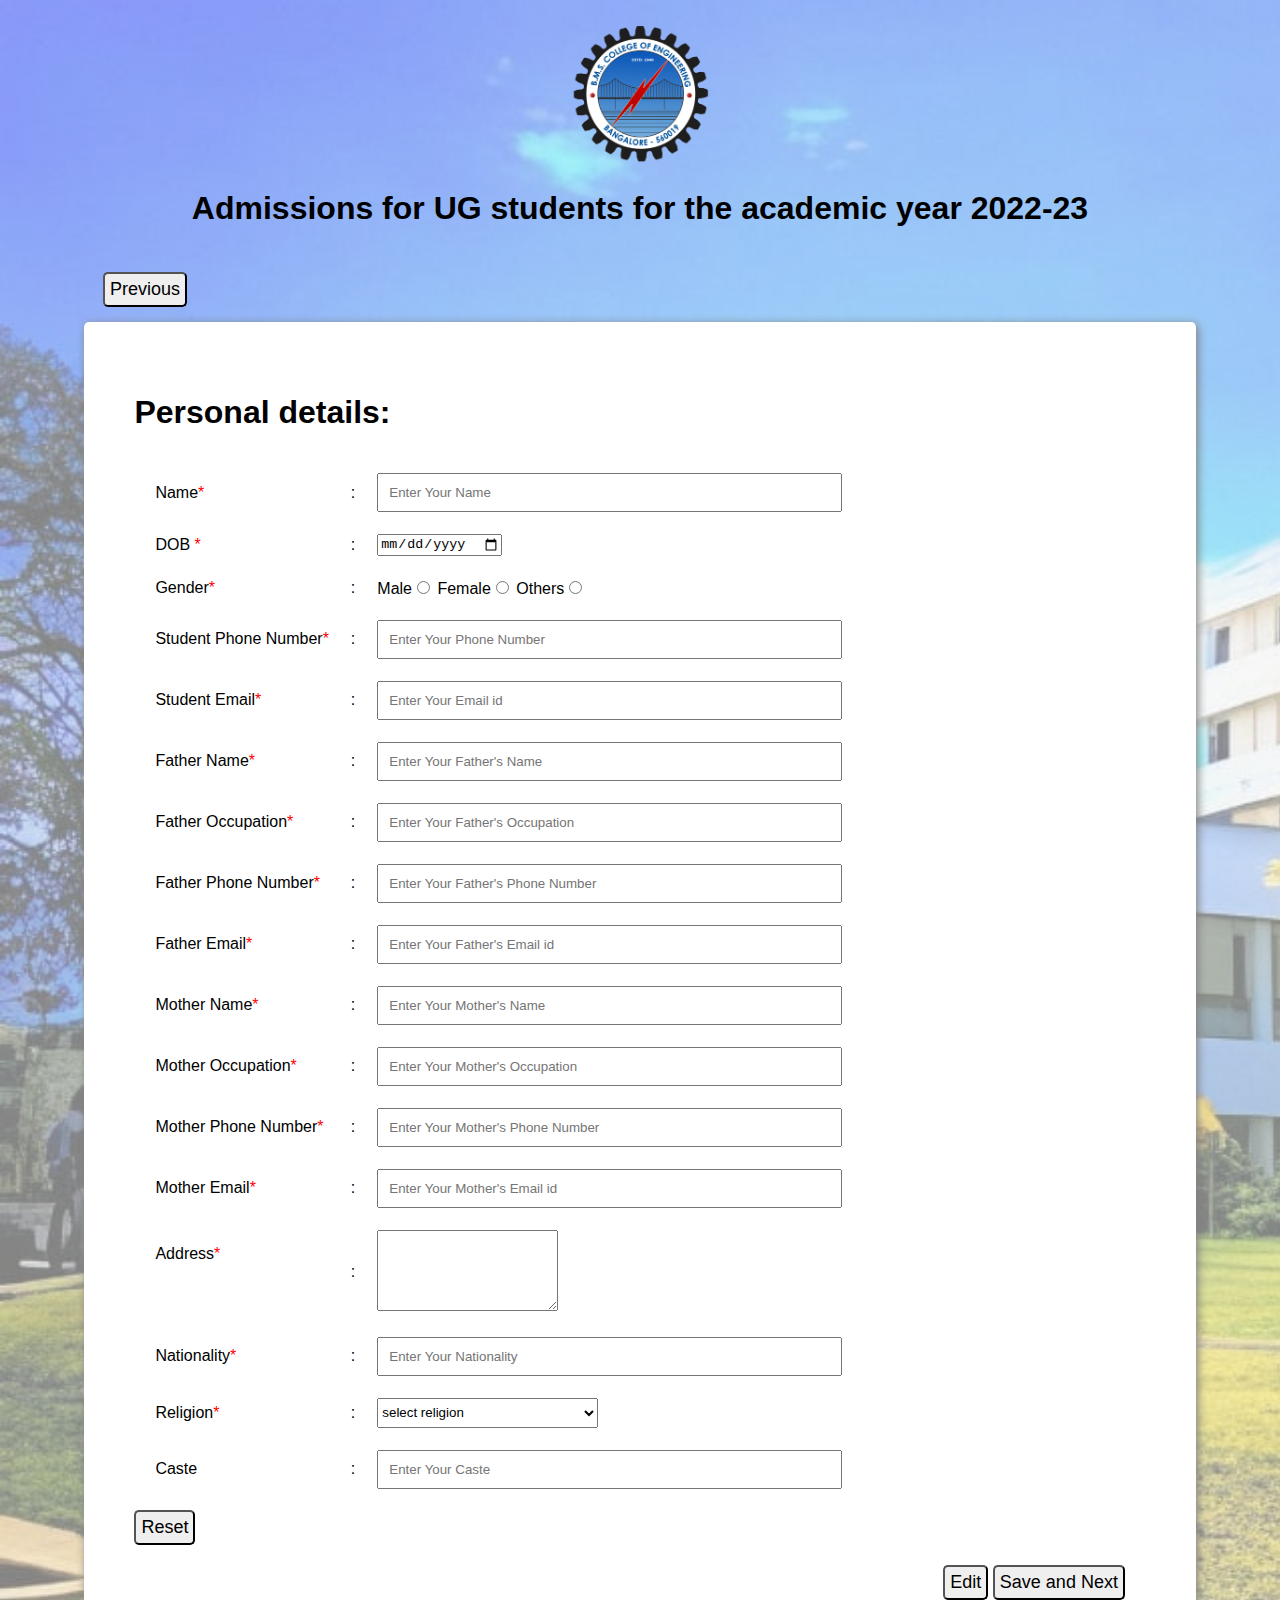
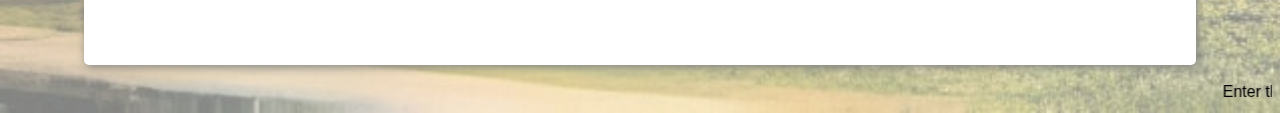
<file: personaldetails.html>
<!DOCTYPE html>
<html lang="en">
<head>
    <meta charset="UTF-8">
    <meta http-equiv="X-UA-Compatible" content="IE=edge">
    <meta name="viewport" content="width=device-width, initial-scale=1.0">
    <title>Personal Details</title>
    <link rel="stylesheet" href="stylesd.css"/>
    <style>
        body
        {
            background-color: #d4f1f4;
            background-image: url("col.jpeg");
            background-repeat: no-repeat;
            background-size: cover;
            font-family: "Poppins", sans-serif;
            overflow-x: hidden;
        }
        
    </style>
    <script>
        function validateform()
        {

            var sname=document.pform.sname.value; 
            var fname=document.pform.fname.value;
            var mname=document.pform.mname.value;
            var nation=document.pform.nation.value;
            var sno=document.pform.sno.value;
            var fno=document.pform.fno.value;
            var mno=document.pform.mno.value;
            var smail=document.pform.smail.value;
            var fmail=document.pform.fmail.value;
            var mmail=document.pform.mmail.value;
            if (sname==null || sname=="" || sname.search(/^[a-zA-Z]+ [a-zA-Z]+$/))
            {  
                alert("Student name: enter only alphabets");  
                return false;  
            }
            else if (fname==null || fname=="" || fname.search(/^[a-zA-Z]+ [a-zA-Z]+$/))
            {  
                alert("Father name: enter only alphabets");  
                return false;  
            }
            else if (mname==null || mname=="" || mname.search(/^[a-zA-Z]+ [a-zA-Z]+$/))
            {  
                alert("Mother name: enter only alphabets");  
                return false;  
            }
            else if (nation==null || nation=="" || nation.search(/^[a-zA-Z]+$/))
            {  
                alert("Nationality: enter only alphabets");  
                return false;  
            }
            else if(sno.search(/[0-9]{10}/))
            {  
                alert("Student phone number: Enter a valid mobile number");  
                return false;  
            } 
            else if(fno.search(/[0-9]{10}/))
            {  
                alert("Father phone number: Enter a valid mobile number");  
                return false;  
            }  
            else if(mno.search(/[0-9]{10}/))
            {  
                alert("Mother phone number: Enter a valid mobile number");  
                return false;  
            }   
            else if(smail.search(/^[a-zA-Z0-9.!#$%&'*+/=?^_`{|}~-]+@[a-zA-Z0-9-]+(?:\.[a-zA-Z0-9-]+)*$/))
            {  
                alert("Student mail: Enter a valid mail id");  
                return false;  
            }  
            else if(fmail.search(/^[a-zA-Z0-9.!#$%&'*+/=?^_`{|}~-]+@[a-zA-Z0-9-]+(?:\.[a-zA-Z0-9-]+)*$/))
            {  
                alert("Father mail: Enter a valid mail id");  
                return false;  
            }  
            else if(mmail.search(/^[a-zA-Z0-9.!#$%&'*+/=?^_`{|}~-]+@[a-zA-Z0-9-]+(?:\.[a-zA-Z0-9-]+)*$/))
            {  
                alert("Mother mail: Enter a valid mail id");  
                return false;  
            }  
            
                
        }
        
    </script>
</head>
<body>
    
    <div class="adm">
        <img src="logo.png" width="140px" height="140px"/>
        <h1>
            <a name="edit">Admissions for UG students for the academic year 2022-23</a>
        </h1>
    </div>
    <div class="btn_pre">
        <a href="instruct.html">
            <button type="button" class="b">Previous</button>
        </a>
    </div>
       
    <div class="pd">
        <h1 style="text-align: left;">Personal details:</h1>
        <div class="formm" class="required">
        <form name="pform" method="post" action="education.html" onsubmit="return validateform()">
        <table cellspacing="20px">
        <tr>
            <td><label class="required">Name</label></td><td>:</td>
            <td><input type="text"  placeholder="Enter Your Name" name="sname" maxlength="50" size="50"required></td>
        </tr>
        <tr>
            <td><label class="required">
                DOB
            </label></td><td>:</td>
            <td><input type="date"  placeholder="ENTER DOB"required ></td>
        </tr>
        <tr>
            <td><label class="required">Gender</label></td><td>:</td>
            <td>
                Male<input type="radio" name="Gender" value="Male" required/>
                Female<input type="radio" name="Gender" value="Female" required/>
                Others<input type="radio" name="Gender" value="Others" required/>
            </td>
        </tr>
        <tr>
            <td><label class="required">Student Phone Number</label></td><td>:</td>
            <td><input type="text" name="sno" maxlength="10" placeholder="Enter Your Phone Number" required/></td>
        </tr>
        <tr>
            <td><label class="required">Student Email</label></td><td>:</td>
            <td><input type="text" name="smail" placeholder="Enter Your Email id" maxlength="30" required/></td>
        </tr>
        <tr>
            <td><label class="required">Father Name</label></td><td>:</td>
            <td><input type="text" name="fname" placeholder="Enter Your Father's Name" maxlength="30" required/></td>
        </tr>
        <tr>
            <td><label class="required">Father Occupation</label></td><td>:</td>
            <td><input type="text" name="foccu" placeholder="Enter Your Father's Occupation" maxlength="30" required/></td>
        </tr>
        <tr>
            <td><label class="required">Father Phone Number</label></td><td>:</td>
            <td><input type="text" name="fno" placeholder="Enter Your Father's Phone Number" maxlength="10" required/></td>
        </tr>
        <tr>
            <td><label class="required">Father Email</label></td><td>:</td>
            <td><input type="text" name="fmail" placeholder="Enter Your Father's Email id" maxlength="30" required/></td>
        </tr>
        <tr>
            <td><label class="required">Mother Name</label></td><td>:</td>
            <td><input type="text" name="mname" placeholder="Enter Your Mother's Name" maxlength="30" required/></td>
        </tr>
        <tr>
            <td><label class="required">Mother Occupation</label></td><td>:</td>
            <td><input type="text" name="moccu" placeholder="Enter Your Mother's Occupation" maxlength="30" required/></td>
        </tr>
        <tr>
            <td><label class="required">Mother Phone Number</label></td><td>:</td>
            <td><input type="text" name="mno" placeholder="Enter Your Mother's Phone Number" maxlength="10" required/></td>
        </tr>
        <tr>
            <td><label class="required">Mother Email</label></td><td>:</td>
            <td><input type="text" name="mmail" placeholder="Enter Your Mother's Email id" maxlength="30" required/></td>
        </tr>
        <tr>
            <td><label class="required">Address</label><br/><br/><br/></td><td>:</td>
            <td><textarea name="address" rows="5" columns="80" required></textarea></td>
        </tr>
        <tr>
            <td><label class="required">Nationality</label></td><td>:</td>
            <td><input type="text" name="nation" maxlength="20" placeholder="Enter Your Nationality" required/></td>
        </tr>
        <tr>
            <td><label class="required">Religion</label></td><td>:</td>
            <td>
                <select name="Religion" style="width:50%; height:30px" required>
                <option value="default">select religion</option>
                <option value="Hindu">Hindu</option>
                <option value="Christian">Christian</option>
                <option value="Muslim">Muslim</option>
                <option value="Others">Others</option>
            </td>
        </tr>
        <tr>
            <td>Caste</td><td>:</td>
            <td><input type="text" maxlength="20" placeholder="Enter Your Caste"/></td>
        </tr>
        
        </table>
        <input type="reset" value="Reset" class="b"/>
        <div class="btn">
            <a href="#edit"><button type="button" class="b">Edit</button></a>
           
            <button type="submit" class="b">Save and Next</button> 
        </div>
        </form>
        </div>
    </div>
 
     <br/>  
    <marquee style="color: black;">
        Enter the details in uppercase and fields marked as <font color="red">*</font> are mandatory
    </marquee>
</body>
</html>
</file>
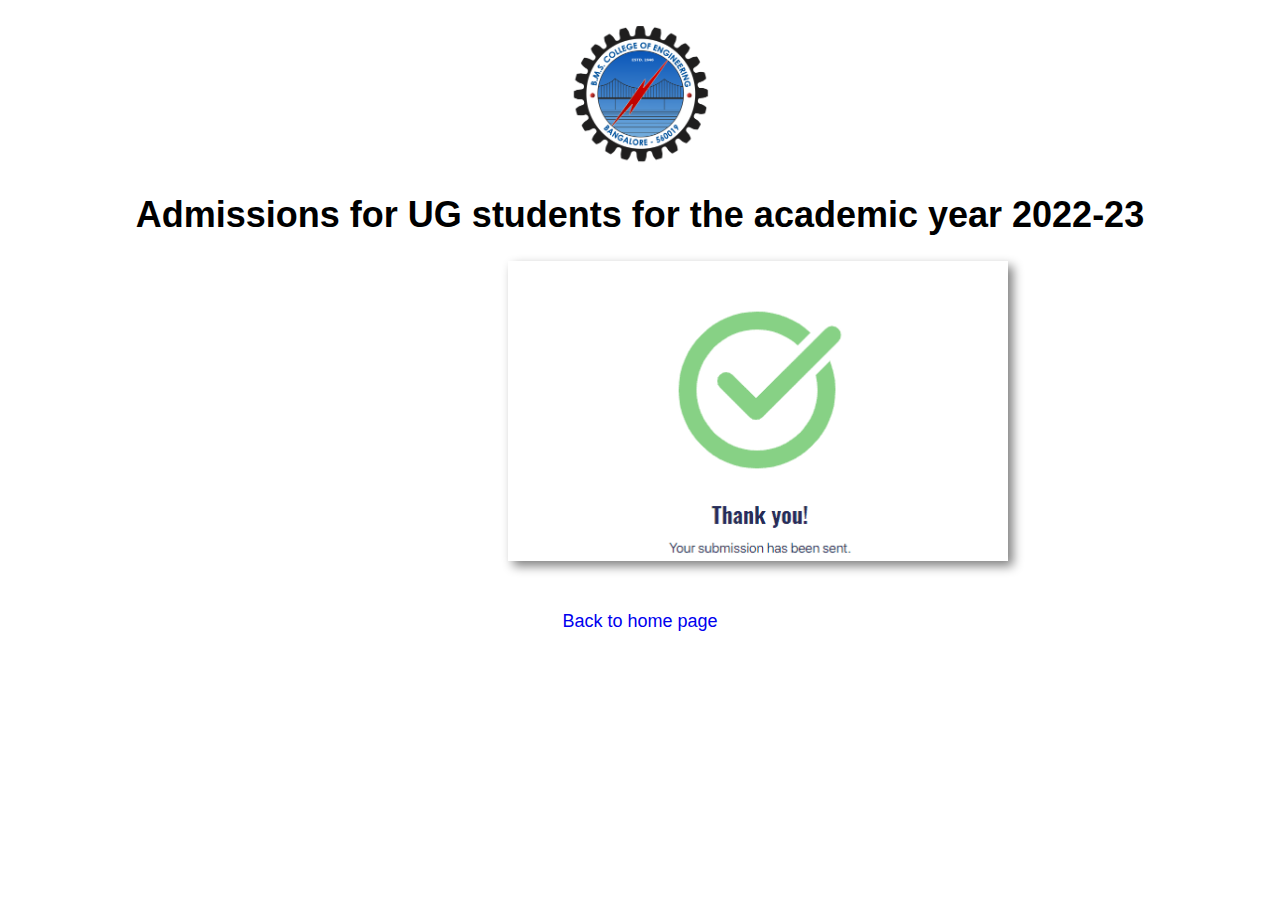
<file: success.html>
<!DOCTYPE html>
<html lang="en">
<head>
    <meta charset="UTF-8">
    <meta http-equiv="X-UA-Compatible" content="IE=edge">
    <meta name="viewport" content="width=device-width, initial-scale=1.0">
    <title>Success</title>
    <link rel="icon" href="logo.png">
    <style>
        body
        {
            font-family: 'Poppins',sans-serif;
            font-size: large;
        }
        .pop
        {
            background-image: url("success.png");
            background-repeat: no-repeat;
            background-size: cover;
            text-align: center;
            width:500px;
            height: 300px;
            box-shadow: 5px 5px 10px gray;
            margin-left: 500px;
            margin-bottom: 50px;
        }
        .adm
        {
            margin:25px;
            text-align: center;
        }
    </style>
</head>
<body>
    <div class="adm">
        <img src="logo.png" width="140px" height="140px"/>
        <h1>
            <a name="edit">Admissions for UG students for the academic year 2022-23</a>
        </h1>
    </div>
    <div class="pop">
    </div>
    <div style="margin: auto;text-align: center;">
        <a href="index.html" style="text-decoration: none;">
            Back to home page
        </a>
    </div>
</body>
</html>
</file>
<file: home.css>
.main {
    background-image: url("bmsce-img-1.jpg");
    background-repeat: no-repeat;
    background-size: cover;
}

.logo {
    background-color: rgba(27, 71, 228, 0.6);
    color: white;
    height: 5%;
    text-align: right;
}

.btn {
    background-color: rgba(27, 71, 228,0.6);
    background-color: transparent;
    color: white;
    border-radius: 10px;
    border-color: white;
    margin-top: 5px;
    margin-right: 50px;
    height: 30px;
    font-size: 15pt;
}


.navi {
    background-color: rgba(27, 71, 228,0.6);
    /*background-color: rgba(129,205,248,0.6);*/
    color: white;
    width: 12%;
    font-size: larger;
    padding: 15px;
    margin-top: 2px;
    display: inline-block;
}

.news {
    color:black;
    width: 40%;
    font-size: larger;
    margin: 50px;

}
.links
{
    color:darkblue;
}
a {
    text-decoration: none;
}

.vision {
    background-color: rgba(24, 154, 180, 0.2);
    margin: auto;
    margin: 20px;
}

.tvision {
    margin: 150px;
}

.menu {
    margin: 50px;

}

.wrap {
    display: grid;
    grid-template-columns: 500px 500px;
    margin-right: 200px;
    margin-left: 200px;

}

#lib {
    background-image: linear-gradient(rgba(0, 0, 0, 0.45),
            rgba(0, 0, 0, 0.45)), url("lib.jpg");
}

#place {
    background-image: linear-gradient(rgba(0, 0, 0, 0.45),
            rgba(0, 0, 0, 0.45)), url("place.jpg");
}

#lab {
    background-image: linear-gradient(rgba(0, 0, 0, 0.45),
            rgba(0, 0, 0, 0.45)), url("lab.jpg");
}

#research {
    background-image: linear-gradient(rgba(0, 0, 0, 0.6),
            rgba(0, 0, 0, 0.6)), url("research.jpg");
}

.tabs {
    background-size: 100% 100%;
    background-repeat: no-repeat;
    width: 450px;
    height: 250px;
    margin: 25px;
    text-align: center;
    opacity: black(0.5);
}

h2 {
    color: white;
    font-family: monospace;
    margin-top: 175px;
}

.drop {
    font-size: 15pt;
    background-color: transparent;
    border-style: none;
    color: white;
    width: 200px;
    text-align: left;
    margin-left: 25px;
}

.dropdown {
    position: relative;
    display: inline-block;
}


/* Dropdown Content (Hidden by Default) */

.dropdown-content {
    display: none;
    position: absolute;
    background-color: rgba(255, 255, 255, 0.75);
    min-width: 300px;
    box-shadow: 0px 8px 16px 0px rgba(0, 0, 0, 0.2);
    z-index: 1;
    top: 0;
    left: 150px;
    /* Here I have set the width (minus padding) of the dropdown-content */
}


/* Links inside the dropdown */

.dropdown-content a {
    color: black;
    padding: 12px 16px;
    text-decoration: none;
    display: block;
}


/* Change color of dropdown links on hover */

.dropdown-content a:hover {
    background-color: #81cdf8;
}


/* Show the dropdown menu on hover */

.dropdown:hover .dropdown-content {
    display: block;
}


/* Change the background color of the dropdown button when the dropdown content is shown */

.dropdown:hover .dropbtn {
    background-color: #D60707;
}

.foot {
    background-color: black;
    color: gray;
    height: fit-content;
    border: none;
    display: grid;
    grid-template-columns: 300px 300px 300px 300px;
    padding:50px;
}
h3
{
    color: white;
}

.nobull {
    list-style-type: none;
}

.slider {
    width: 500px;
    height: 300px;
    background-color: yellow;
    margin-left: auto;
    margin-right: 100px;
    margin-top: -400px;
    text-align: center;
    overflow: hidden;
  }
  .image-container {
    width: 1500px;
    background-color: pink;
    height: 300px;
    clear: both;
    position: relative;
    -webkit-transition: left 2s;
    -moz-transition: left 2s;
    -o-transition: left 2s;
    transition: left 2s;
  }
  .slide {
    float: left;
    margin: 0px;
    padding: 0px;
    position: relative;
  }
  #slide-1:target ~ .image-container {
    left: 0px;
  }
  #slide-2:target ~ .image-container {
    left: -500px;
  }
  #slide-3:target ~ .image-container {
    left: -1000px;
  }
  .buttons {
    position: relative;
    top: -20px;
  }
  .buttons a {
    display: inline-block;
    height: 10px;
    width: 10px;
    border-radius: 50px;
    background-color: rgb(195, 199, 200);
  }
</file>
<file: stylesd.css>
.pd
{
    width:80%;
    background-color: white;
    box-shadow: 2px 2px 10px gray;
    margin:auto;
    align-items: center;
    padding:50px;
    border-radius: 5px;

}
.b{
    font-size: large;
    padding: 5px;
    border-radius: 5px;
}
.b:hover {
    background-color:rgb(56, 57, 55);
    color: white;
    border-color: white;
    border-style: solid;
    border-radius: 5px;


}

.formm
{
    margin: auto;

}
.adm
{
    margin:25px;
    text-align: center;
}
.btn_pre
{
    margin-left: 75px;
    width: 350px;
    height: 30px;
    padding: 20px;
    padding-right: 80%;
}
.btn
{
    margin-right: 500px;
    width: 350px;
    height: 30px;
    padding: 20px;
    padding-left: 80%;
    
}
input[type=text]
{
    width: 100%;
    padding: 10px 10px;
}
.required:after 
{ 
    content:"*";
    color: red;
}
</file>
<file: login1.css>
@import url(https://fonts.googleapis.com/css?family=Roboto:300);
header .header{
  background-color: #fff;
  height: 45px;
}
header a img{
  width: 134px;
margin-top: 4px;
}
.login-page {
  width: 360px;
  padding: 5% 0 0;
  margin-left: 700px;
  margin-top: 80px;
}
.login-page .form .login{
  margin-top: -31px;
margin-right: 90px;
margin: 10px;
}
.form {
  position: right;
  z-index: 1;
  background: #FFFFFF;
  background-position: right;
  max-width: 360px;
  margin: 0 auto 150px;
  padding: 30px;
  text-align: center;
  box-shadow: 0 0 20px 0 rgba(0, 0, 0, 0.2), 0 5px 5px 0 rgba(0, 0, 0, 0.24);
}
.form input {
  font-family: "Roboto", sans-serif;
  outline: 0;
  background: #f2f2f2;
  width: 100%;
  border: 0;
  margin: 0 0 15px;
  padding: 15px;
  box-sizing: border-box;
  font-size: 14px;
}
.form button {
  font-family: "Roboto", sans-serif;
  text-transform: uppercase;
  outline: 0;
  background-color: #328f8a;
  background-image: linear-gradient(45deg,#328f8a,#08ac4b);
  width: 100%;
  border: 0;
  padding: 15px;
  color: #FFFFFF;
  font-size: 14px;
  -webkit-transition: all 0.3 ease;
  transition: all 0.3 ease;
  cursor: pointer;
}
.form .message {
  margin: 15px 0 0;
  color: #b3b3b3;
  font-size: 12px;
}
.form .message a {
  color: #4CAF50;
  text-decoration: none;
}

.container {
  position: relative;
  z-index: 1;
  max-width: 300px;
  margin: 0 auto;
}

body {
  background-color:white;
  font-family: "Roboto", sans-serif;
  -webkit-font-smoothing: antialiased;
  -moz-osx-font-smoothing: grayscale;
}
.log
{
    margin-left: 100px;
    width:550px;
    background-size: cover;

    background-image: url("students1.jpg");

}
.wrapp
{
    display: grid;
    grid-template-columns: 200px 200px;
}
.head
{
  color:#08ac4b;
  margin: ;
}
.home
{
  margin-left: 200px;
  
}
</file>
